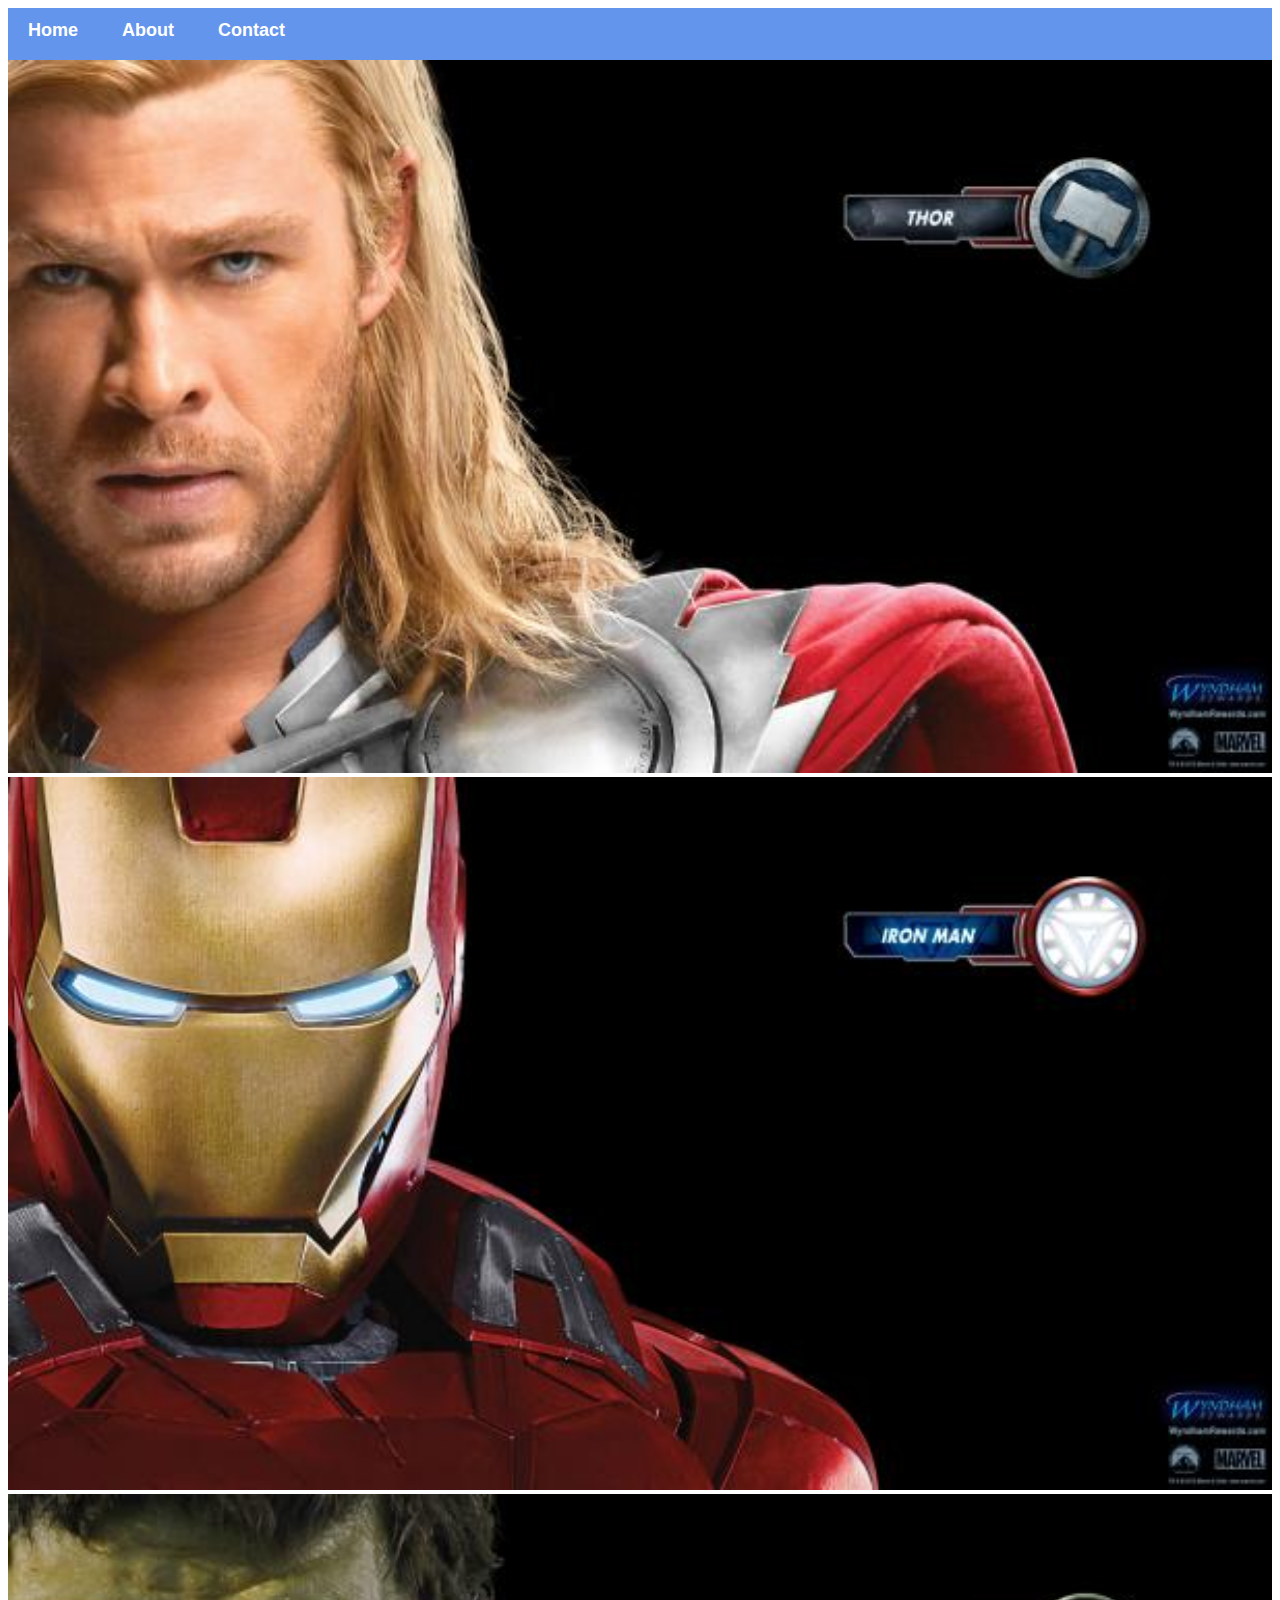
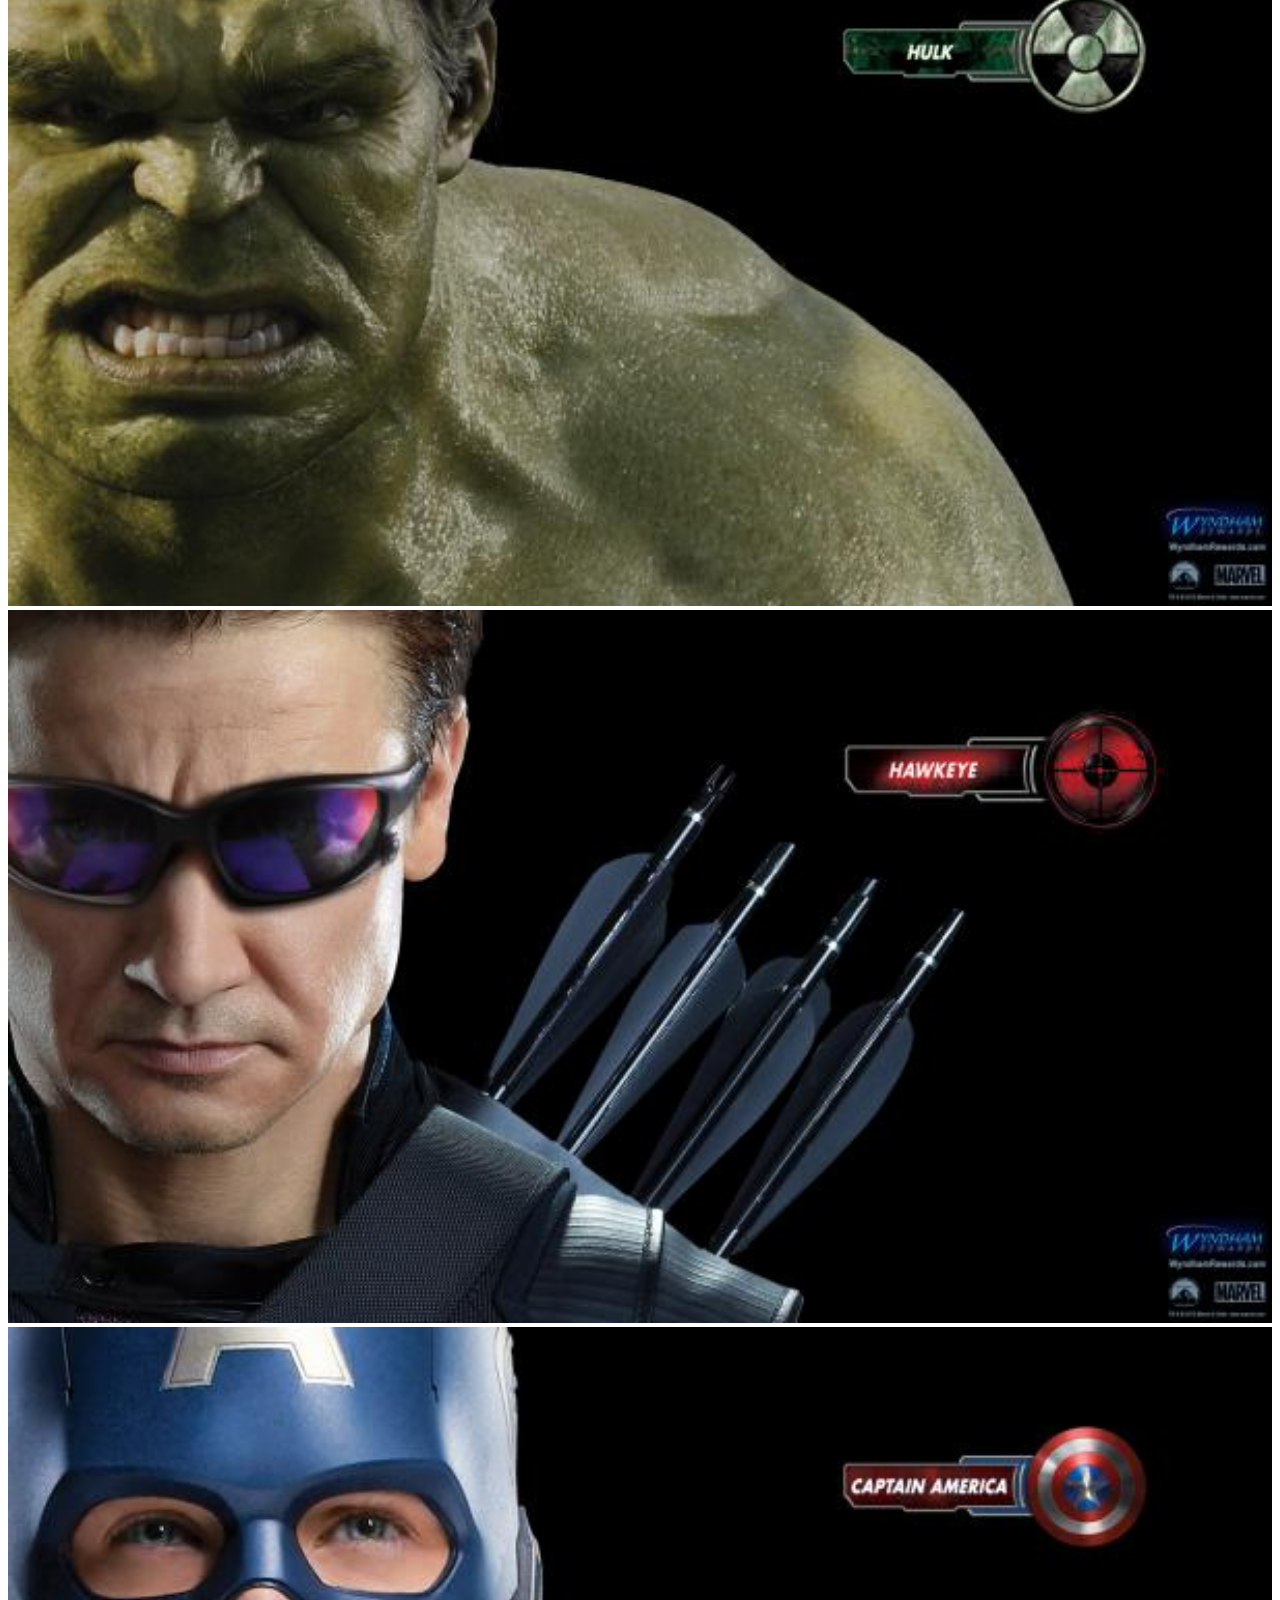
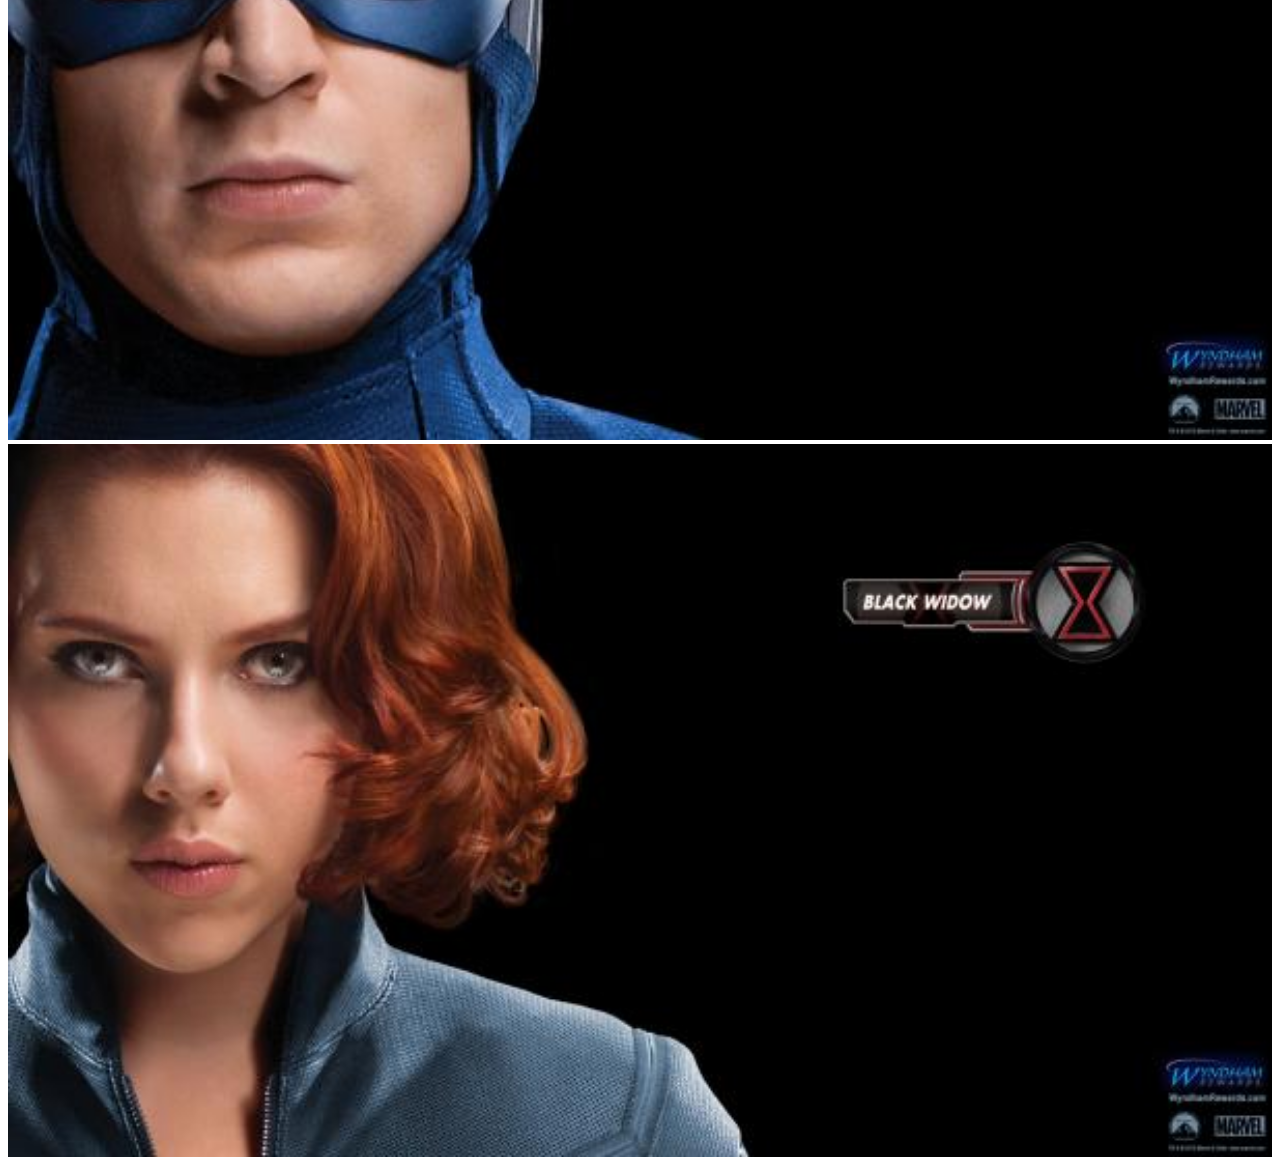
<file: index.html>
<!DOCTYPE html>
<html>
 <head>
     <link rel="stylesheet" href="style.css">
 </head>
 <body>
     <div id="menu">
         <a href="index.html">Home</a>
         <a href="about.html">About</a>
         <a href="contact.html">Contact</a>
     </div>
    <div class="gallery">
       <a href="avenger-1.html"><img src="images/avengers_01.jpg" /></a>
       <a href="avenger-2.html"><img src="images/avengers_02.jpg" /></a>
       <a href="avenger-3.html"><img src="images/avengers_03.jpg" /></a>
       <a href="avenger-4.html"><img src="images/avengers_04.jpg" /></a>
       <a href="avenger-5.html"><img src="images/avengers_05.jpg" /></a>
       <a href="avenger-6.html"><img src="images/avengers_06.jpg" /></a>
    </div>
   
</body>   
</html>
</file>
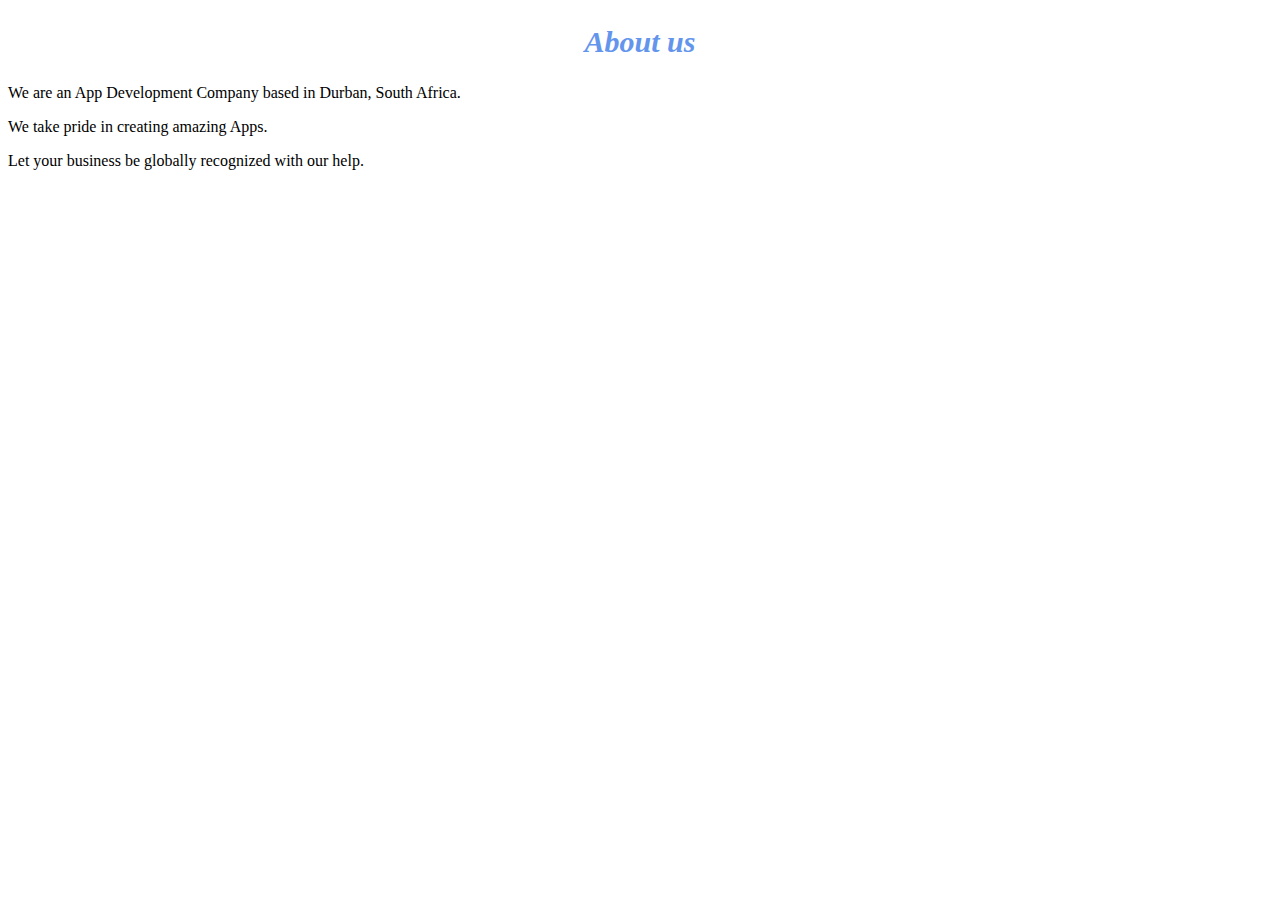
<file: about.html>
<!DOCTYPE html>
<html>
 <head>
     <link rel="stylesheet" href="style.css">
 </head>
 <body>
     <h2>About us</h2>
     <p>We are an App Development Company based in Durban, South Africa.</p>
     <p>We take pride in creating amazing Apps.</p>
     <p>Let your business be globally recognized with our help.</p>
</body>   
</html>
</file>
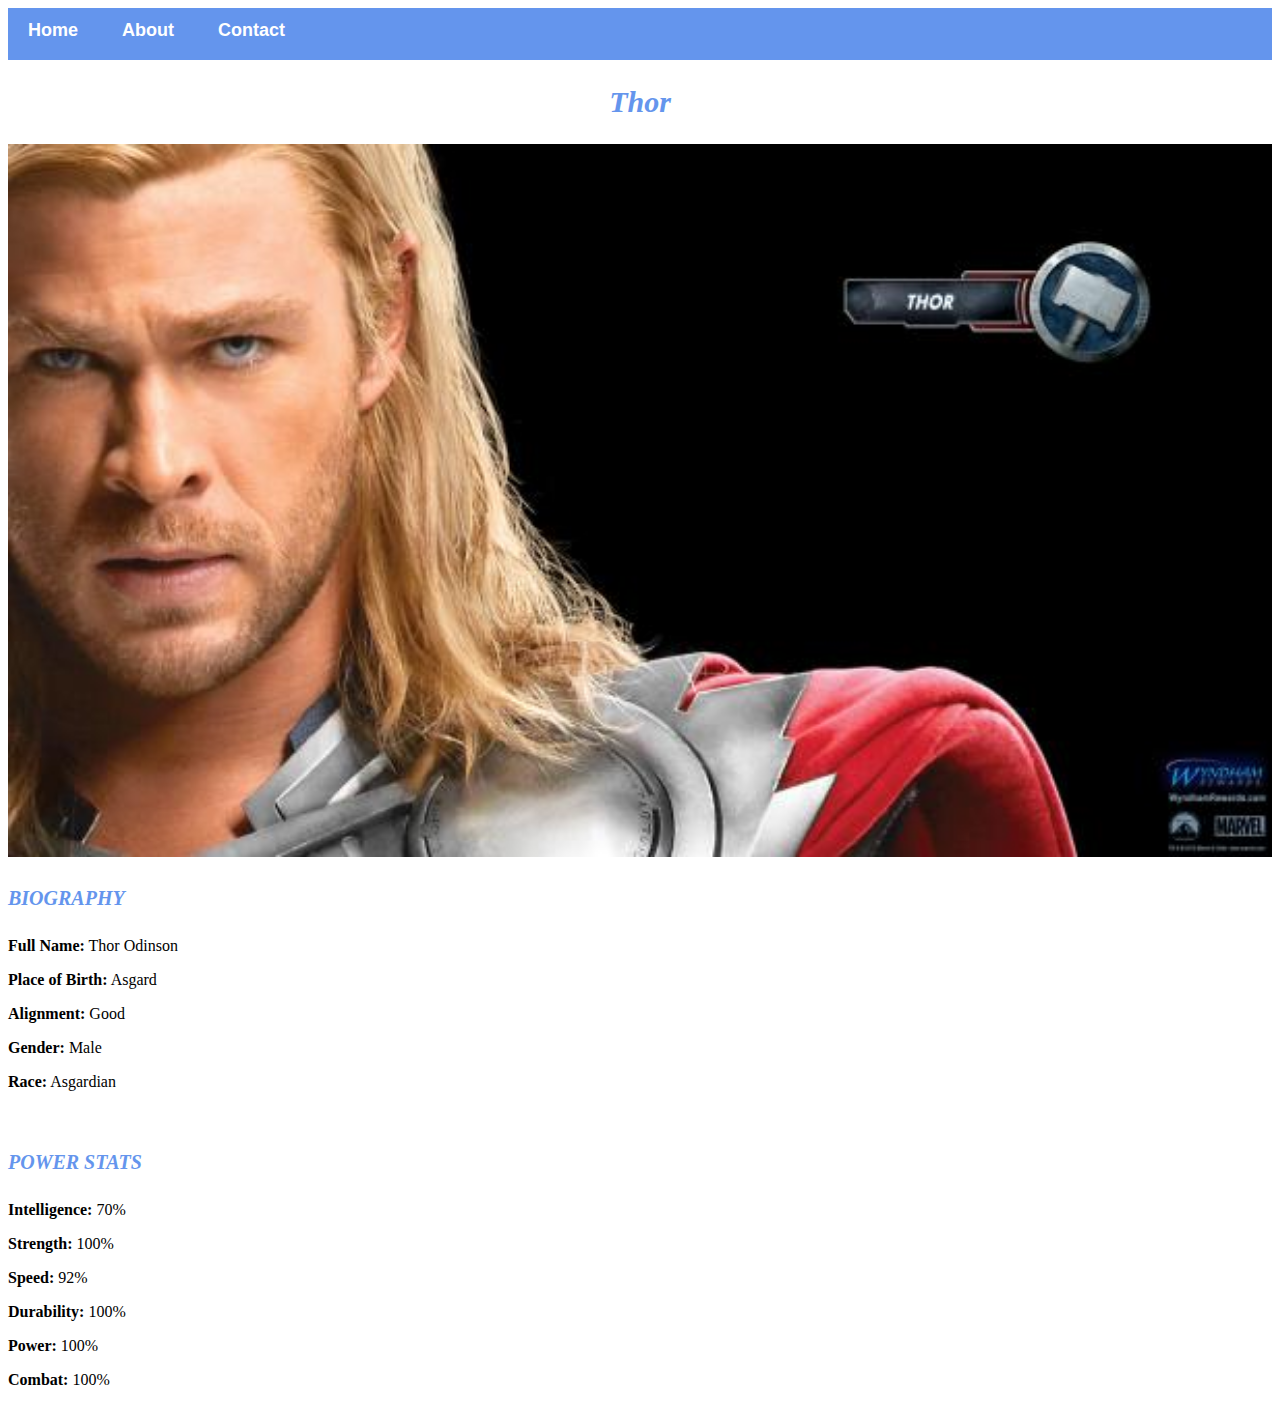
<file: avenger-1.html>
<!DOCTYPE html>
<html>
 <head>
     <link rel="stylesheet" href="style.css">
 </head>
 <body>
    <div id="menu">
        <a href="index.html">Home</a>
        <a href="about.html">About</a>
        <a href="contact.html">Contact</a>
    </div>
     <h2>Thor</h2>
     <div class="gallery">
    <img src="images/avengers_01.jpg" />
     </div>
     <h4>BIOGRAPHY</h4>
     <p><b>Full Name:</b> Thor Odinson</p>
     <p><b>Place of Birth:</b> Asgard</p>
     <p><b>Alignment:</b> Good</p>
     <p><b>Gender:</b> Male</p>
     <p><b>Race:</b> Asgardian</p>
     <br/>
     <h4>POWER STATS</h4>
     <p><b>Intelligence:</b> 70%</p>
     <p><b>Strength:</b> 100%</p>
     <p><b>Speed:</b> 92%</p>
     <p><b>Durability:</b> 100%</p>
     <p><b>Power:</b> 100%</p>
     <p><b>Combat:</b> 100%</p>
</body>   
</html>
</file>
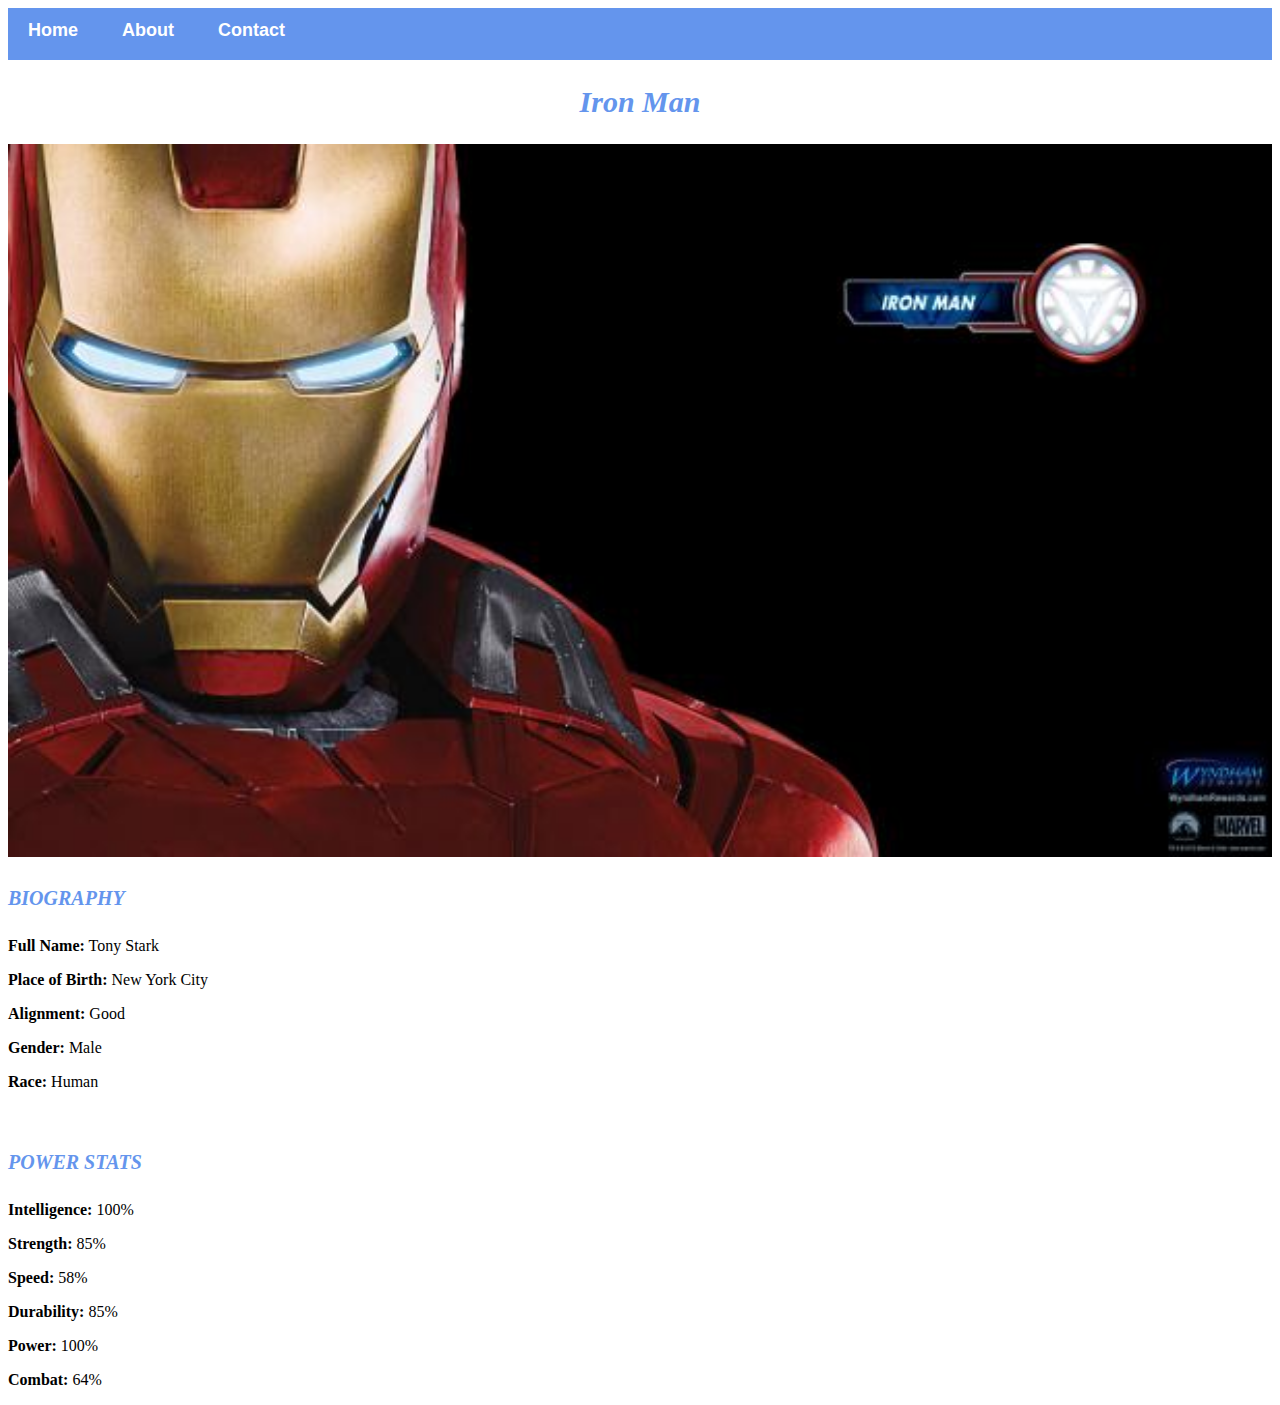
<file: avenger-2.html>
<!DOCTYPE html>
<html>
 <head>
     <link rel="stylesheet" href="style.css">
 </head>
 <body>
    <div id="menu">
        <a href="index.html">Home</a>
        <a href="about.html">About</a>
        <a href="contact.html">Contact</a>
    </div>
     <h2>Iron Man</h2>
     <div class="gallery">
    <img src="images/avengers_02.jpg" />
     </div>
     <h4>BIOGRAPHY</h4>
     <p><b>Full Name:</b> Tony Stark</p>
     <p><b>Place of Birth:</b> New York City</p>
     <p><b>Alignment:</b> Good</p>
     <p><b>Gender:</b> Male</p>
     <p><b>Race:</b> Human</p>
     <br/>
     <h4>POWER STATS</h4>
     <p><b>Intelligence:</b> 100%</p>
     <p><b>Strength:</b> 85%</p>
     <p><b>Speed:</b> 58%</p>
     <p><b>Durability:</b> 85%</p>
     <p><b>Power:</b> 100%</p>
     <p><b>Combat:</b> 64%</p>
</body>   
</html>
</file>
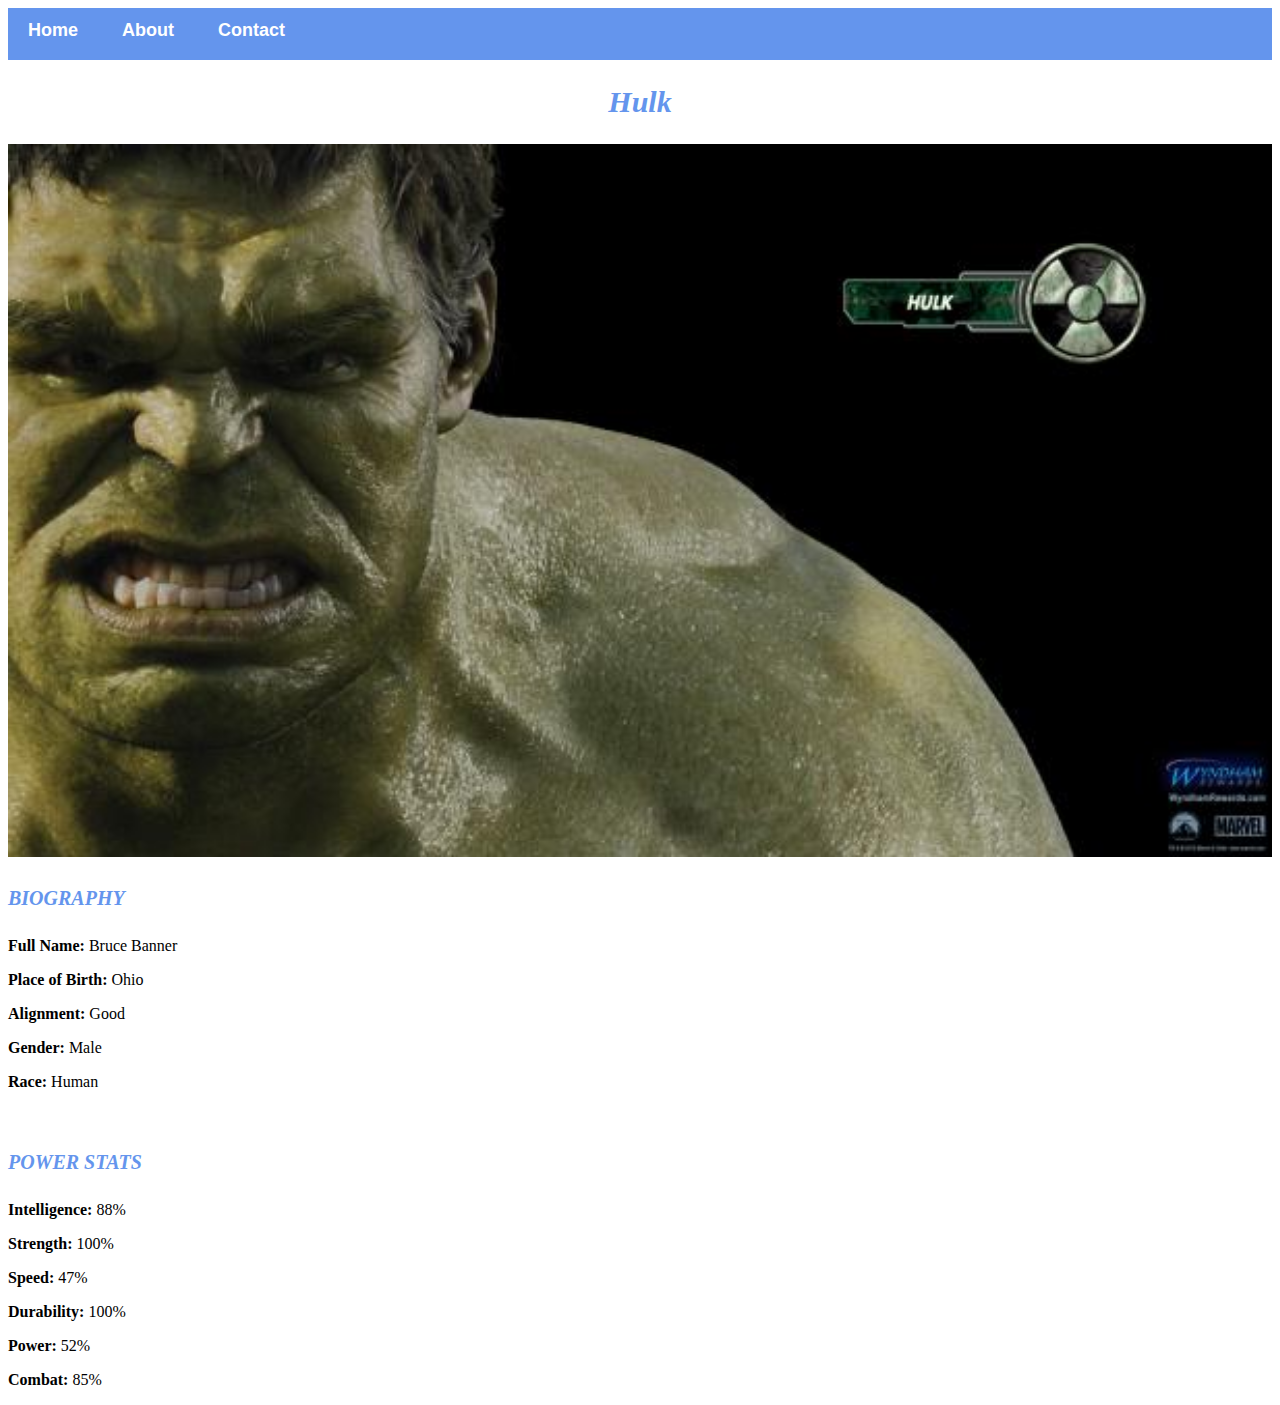
<file: avenger-3.html>
<!DOCTYPE html>
<html>
 <head>
     <link rel="stylesheet" href="style.css">
 </head>
 <body>
    <div id="menu">
        <a href="index.html">Home</a>
        <a href="about.html">About</a>
        <a href="contact.html">Contact</a>
    </div> 
     <h2>Hulk</h2>
     <div class="gallery">
    <img src="images/avengers_03.jpg" />
     </div>
     <h4>BIOGRAPHY</h4>
     <p><b>Full Name:</b> Bruce Banner</p>
     <p><b>Place of Birth:</b> Ohio</p>
     <p><b>Alignment:</b> Good</p>
     <p><b>Gender:</b> Male</p>
     <p><b>Race:</b> Human</p>
     <br/>
     <h4>POWER STATS</h4>
     <p><b>Intelligence:</b> 88%</p>
     <p><b>Strength:</b> 100%</p>
     <p><b>Speed:</b> 47%</p>
     <p><b>Durability:</b> 100%</p>
     <p><b>Power:</b> 52%</p>
     <p><b>Combat:</b> 85%</p>
</body>   
</html>
</file>
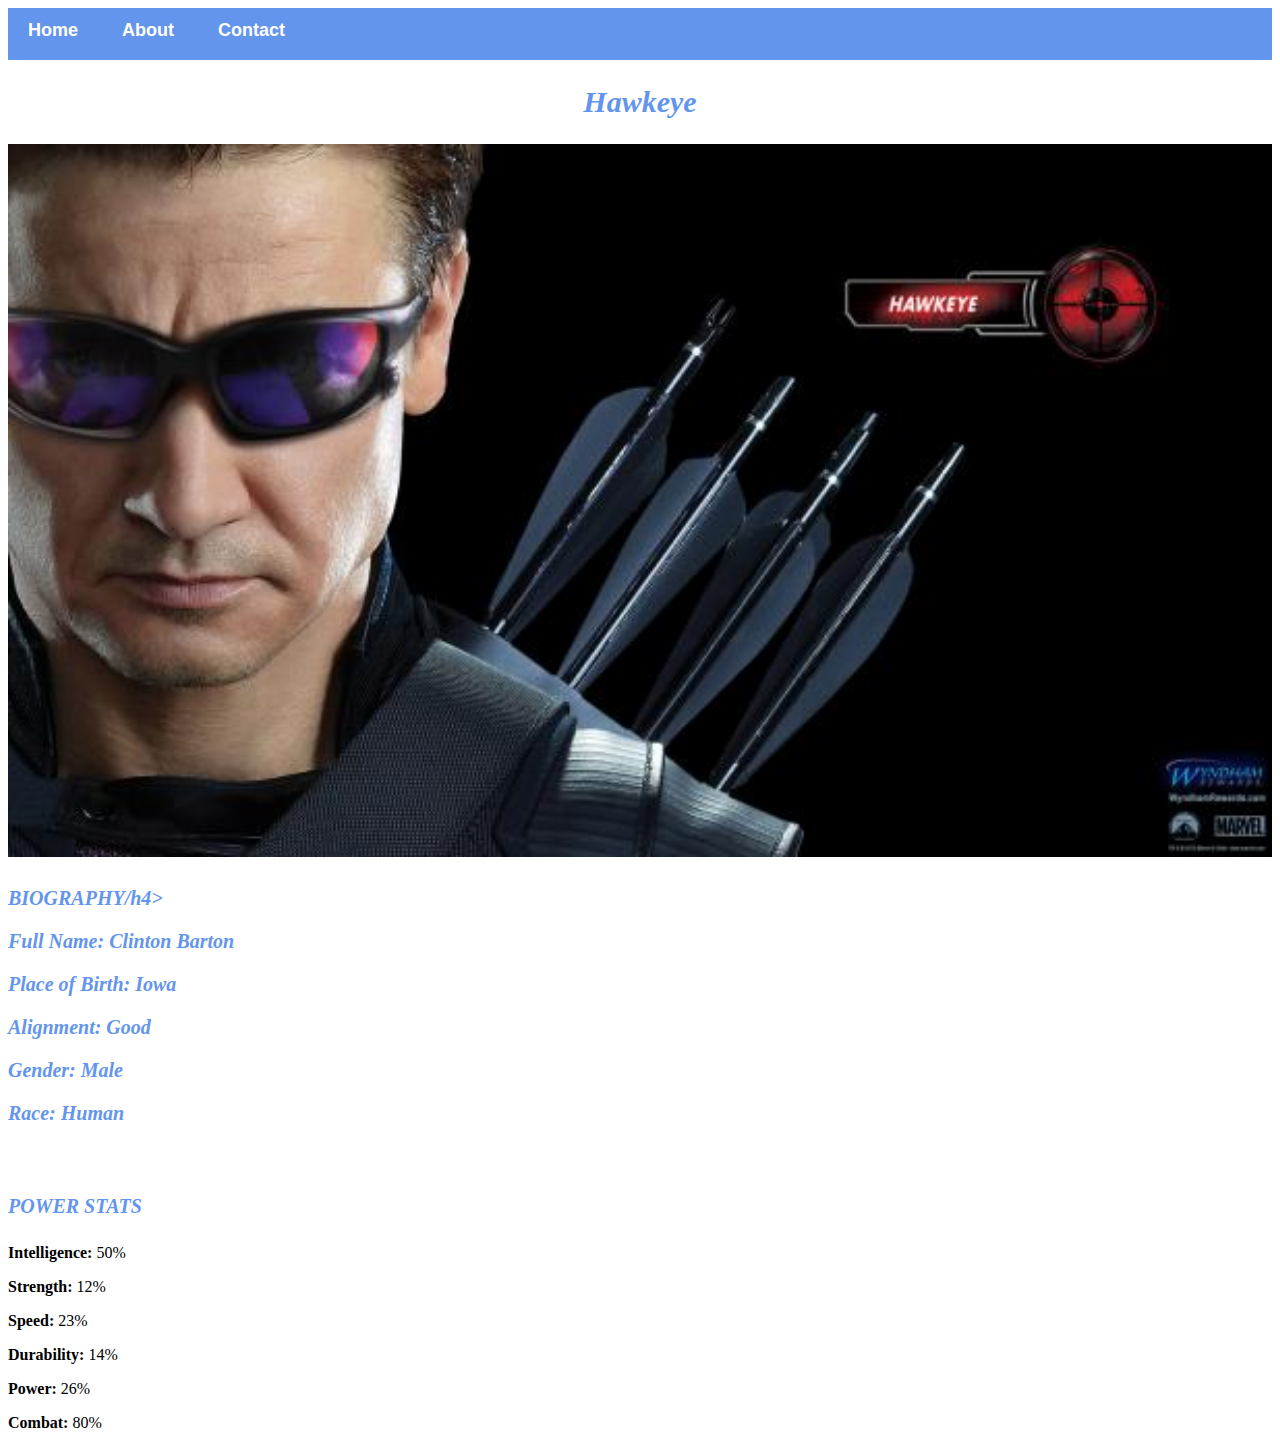
<file: avenger-4.html>
<!DOCTYPE html>
<html>
 <head>
     <link rel="stylesheet" href="style.css">
 </head>
 <body>
    <div id="menu">
        <a href="index.html">Home</a>
        <a href="about.html">About</a>
        <a href="contact.html">Contact</a>
    </div>
     <h2>Hawkeye</h2>
     <div class="gallery">
    <img src="images/avengers_04.jpg" />
     </div>
     <h4>BIOGRAPHY/h4>
     <p><b>Full Name:</b> Clinton Barton</p>
     <p><b>Place of Birth:</b> Iowa</p>
     <p><b>Alignment:</b> Good</p>
     <p><b>Gender:</b> Male</p>
     <p><b>Race:</b> Human</p>
     <br/>
     <h4>POWER STATS</h4>
     <p><b>Intelligence:</b> 50%</p>
     <p><b>Strength:</b> 12%</p>
     <p><b>Speed:</b> 23%</p>
     <p><b>Durability:</b> 14%</p>
     <p><b>Power:</b> 26%</p>
     <p><b>Combat:</b> 80%</p>
</body>   
</html>
</file>
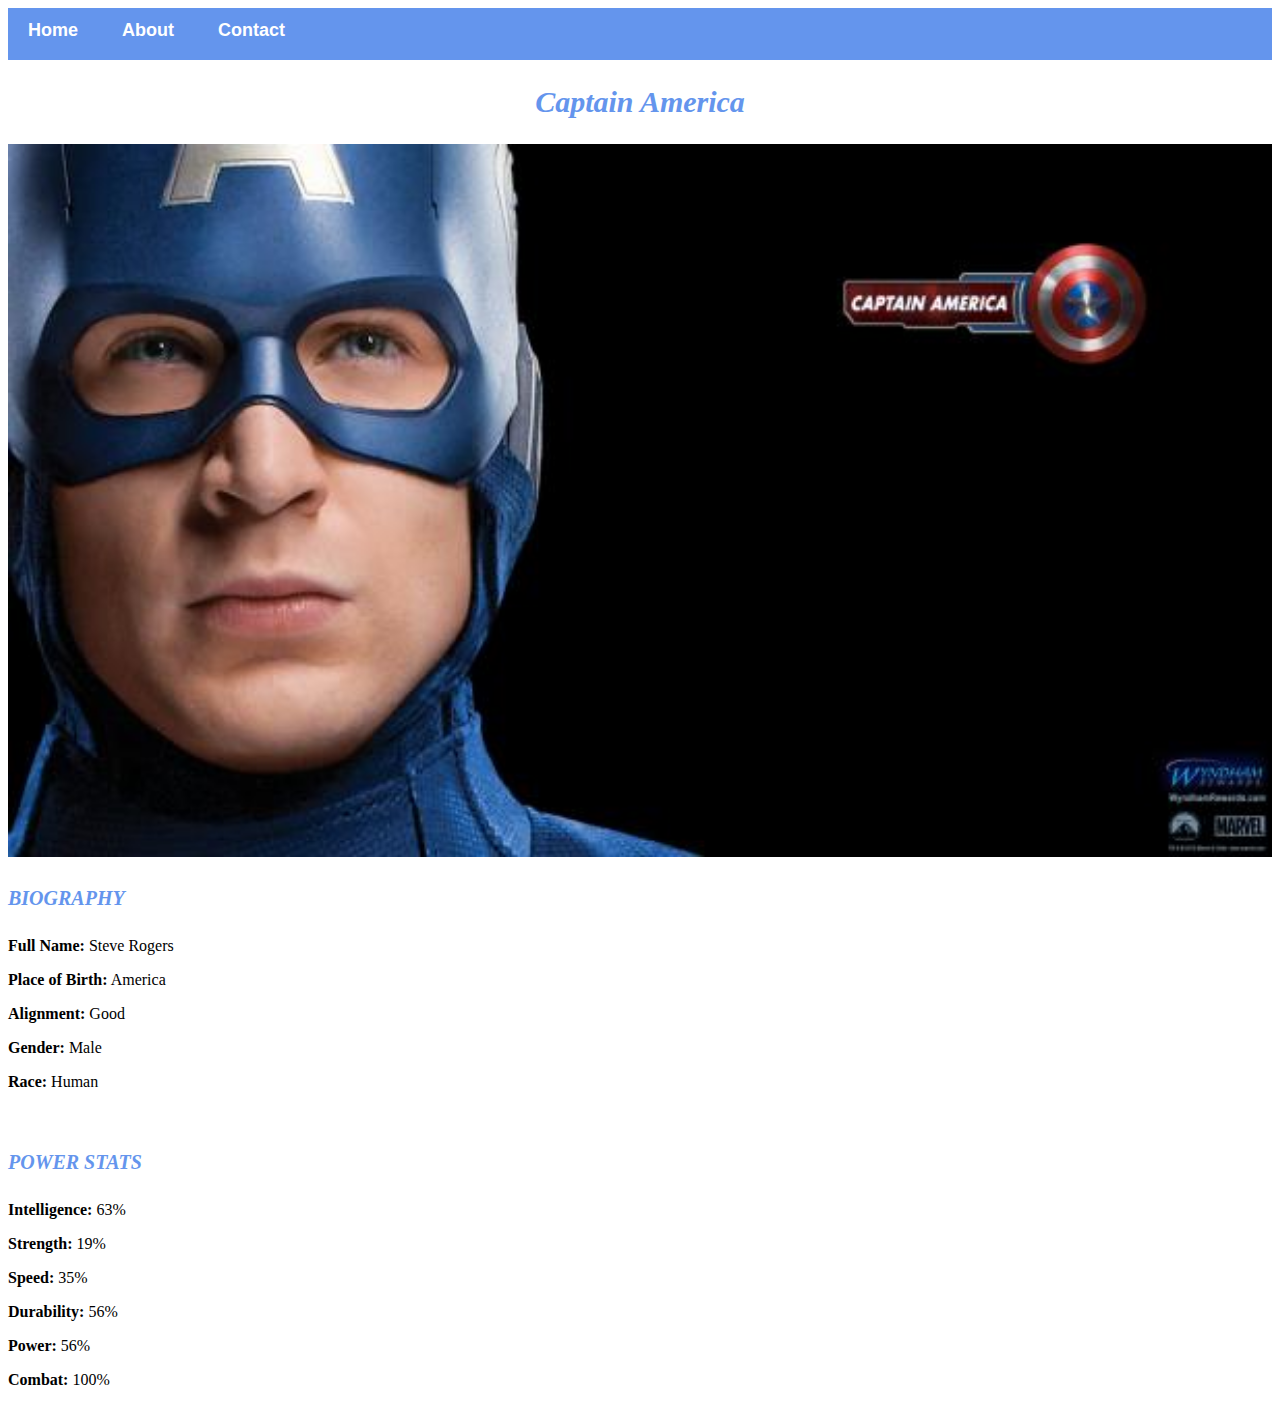
<file: avenger-5.html>
<!DOCTYPE html>
<html>
 <head>
     <link rel="stylesheet" href="style.css">
 </head>
 <body>
    <div id="menu">
        <a href="index.html">Home</a>
        <a href="about.html">About</a>
        <a href="contact.html">Contact</a>
    </div>
     <h2>Captain America</h2>
     <div class="gallery">
    <img src="images/avengers_05.jpg" />
     </div>
     <h4>BIOGRAPHY</h4>
     <p><b>Full Name:</b> Steve Rogers</p>
     <p><b>Place of Birth:</b> America</p>
     <p><b>Alignment:</b> Good</p>
     <p><b>Gender:</b> Male</p>
     <p><b>Race:</b> Human</p>
     <br/>
     <h4>POWER STATS</h4>
     <p><b>Intelligence:</b> 63%</p>
     <p><b>Strength:</b> 19%</p>
     <p><b>Speed:</b> 35%</p>
     <p><b>Durability:</b> 56%</p>
     <p><b>Power:</b> 56%</p>
     <p><b>Combat:</b> 100%</p>
</body>   
</html>
</file>
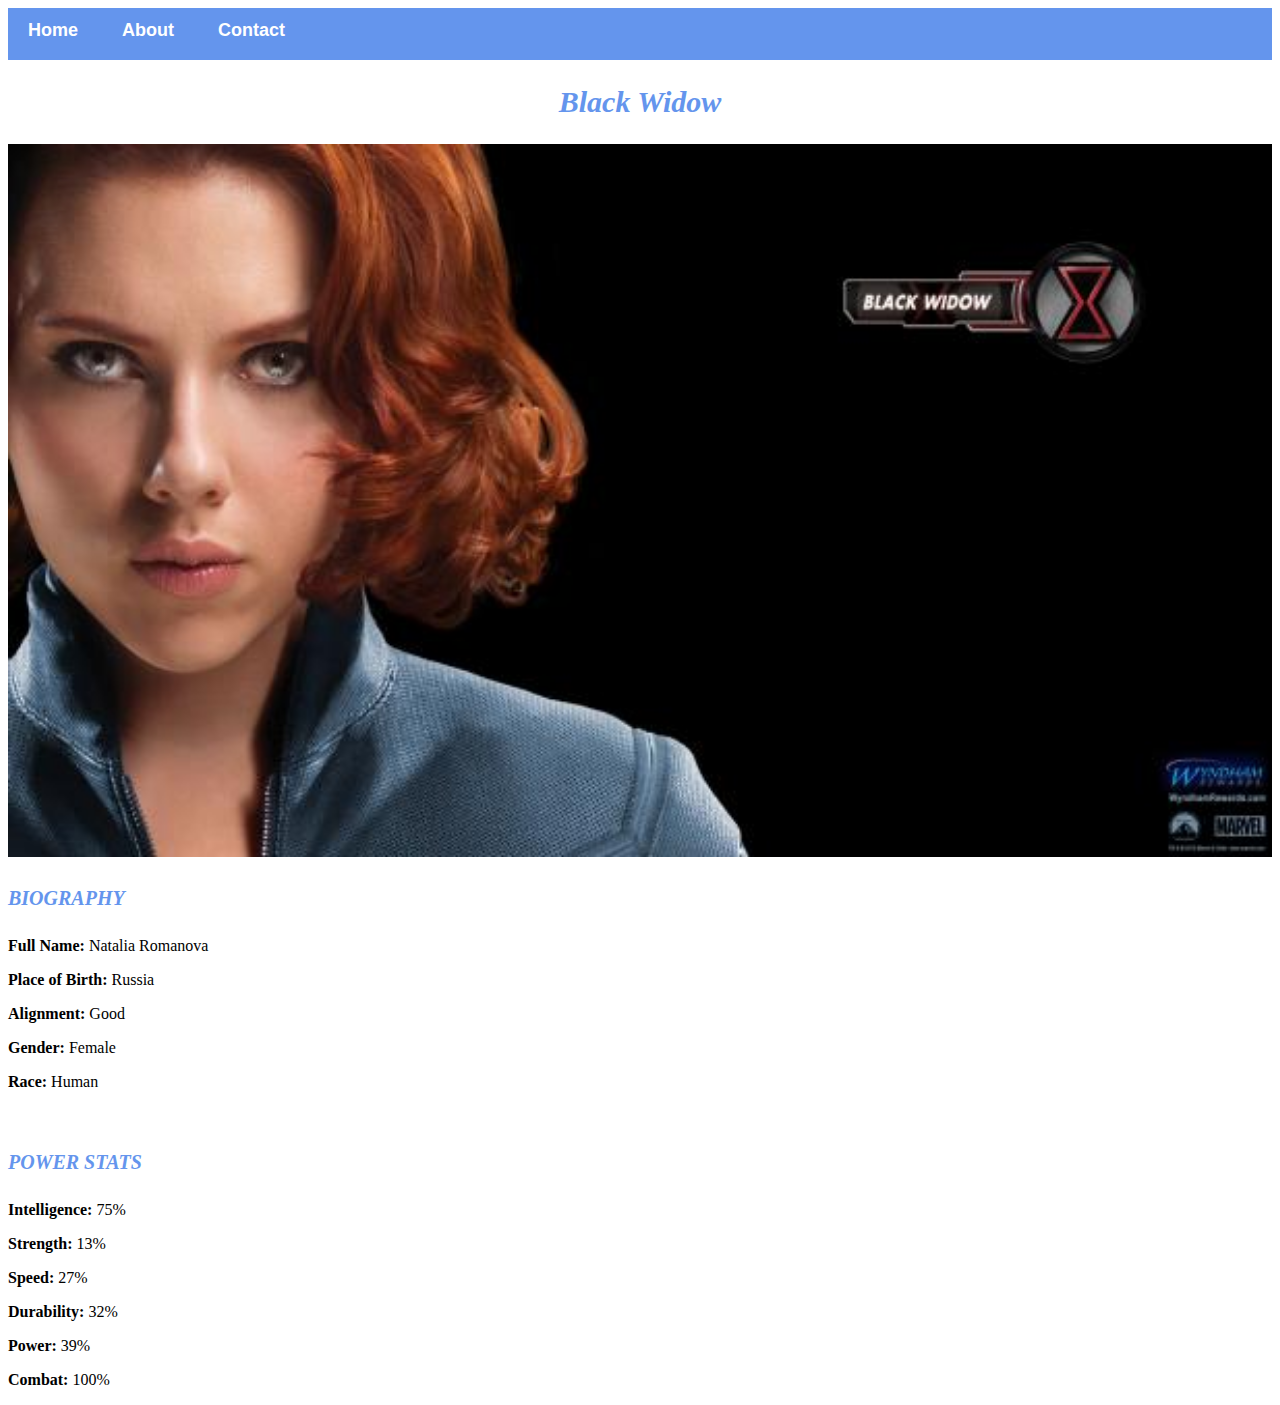
<file: avenger-6.html>
<!DOCTYPE html>
<html>
 <head>
     <link rel="stylesheet" href="style.css">
 </head>
 <body>
    <div id="menu">
        <a href="index.html">Home</a>
        <a href="about.html">About</a>
        <a href="contact.html">Contact</a>
    </div>
     <h2> Black Widow</h2>
     <div class="gallery">
    <img src="images/avengers_06.jpg" />
     </div>
     <h4>BIOGRAPHY</h4>
     <p><b>Full Name:</b> Natalia Romanova</p>
     <p><b>Place of Birth:</b> Russia</p>
     <p><b>Alignment:</b> Good</p>
     <p><b>Gender:</b> Female</p>
     <p><b>Race:</b> Human</p>
     <br/>
     <h4>POWER STATS</h4>
     <p><b>Intelligence:</b> 75%</p>
     <p><b>Strength:</b> 13%</p>
     <p><b>Speed:</b> 27%</p>
     <p><b>Durability:</b> 32%</p>
     <p><b>Power:</b> 39%</p>
     <p><b>Combat:</b> 100%</p>
</body>   
</html>
</file>
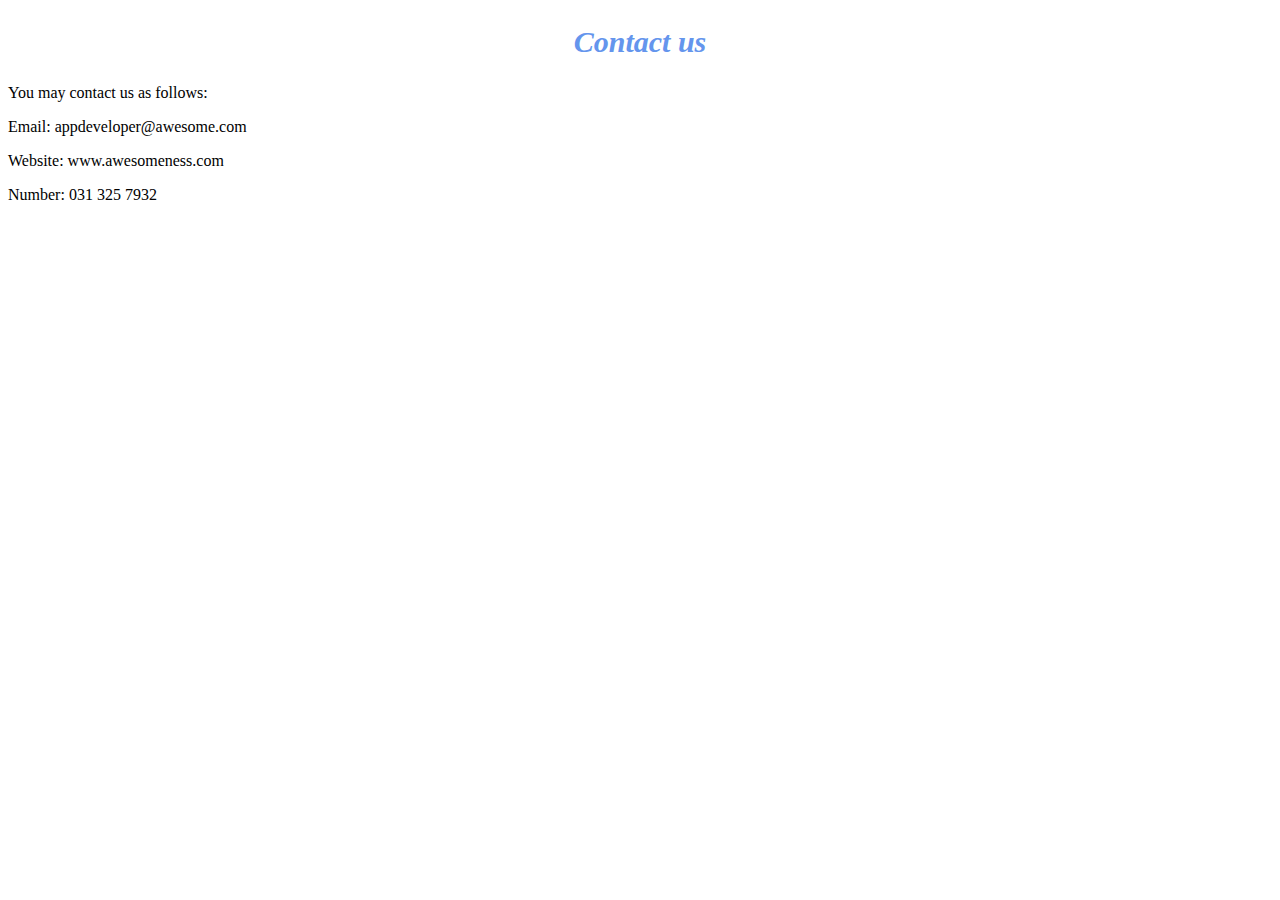
<file: contact.html>
<!DOCTYPE html>
<html>
 <head>
     <link rel="stylesheet" href="style.css">
 </head>
 <body>
     <h2>Contact us</h2>
     <p>You may contact us as follows:</p>
     <p>Email: appdeveloper@awesome.com</p>
     <p>Website: www.awesomeness.com</p>
     <p>Number: 031 325 7932</p>
</body>   
</html>
</file>
<file: style.css>
.gallery img{
    width: 100%;
}

h2{
    font-family: Impact, fantasy;
    text-align: center;
    font-size: 30px;
    color: cornflowerblue;
    font-style: italic;
}

h4{
    font-family: Impact, fantasy;
    font-size: 20px;
    font-style: italic;
    color: cornflowerblue;
}

#menu{
    width: 100%;
    height: 40px;
    background-color: cornflowerblue;
    padding-top: 12px;
}

#menu a{
   color: white;
   font-family: Arial, Helvetica, sans-serif;
   font-size: 18px;
   text-decoration: none;
   font-weight: 800;

   padding-left: 20px;
   padding-right: 20px;
   
}

#menu a:hover{
    color: #5077bd;
}
</file>
